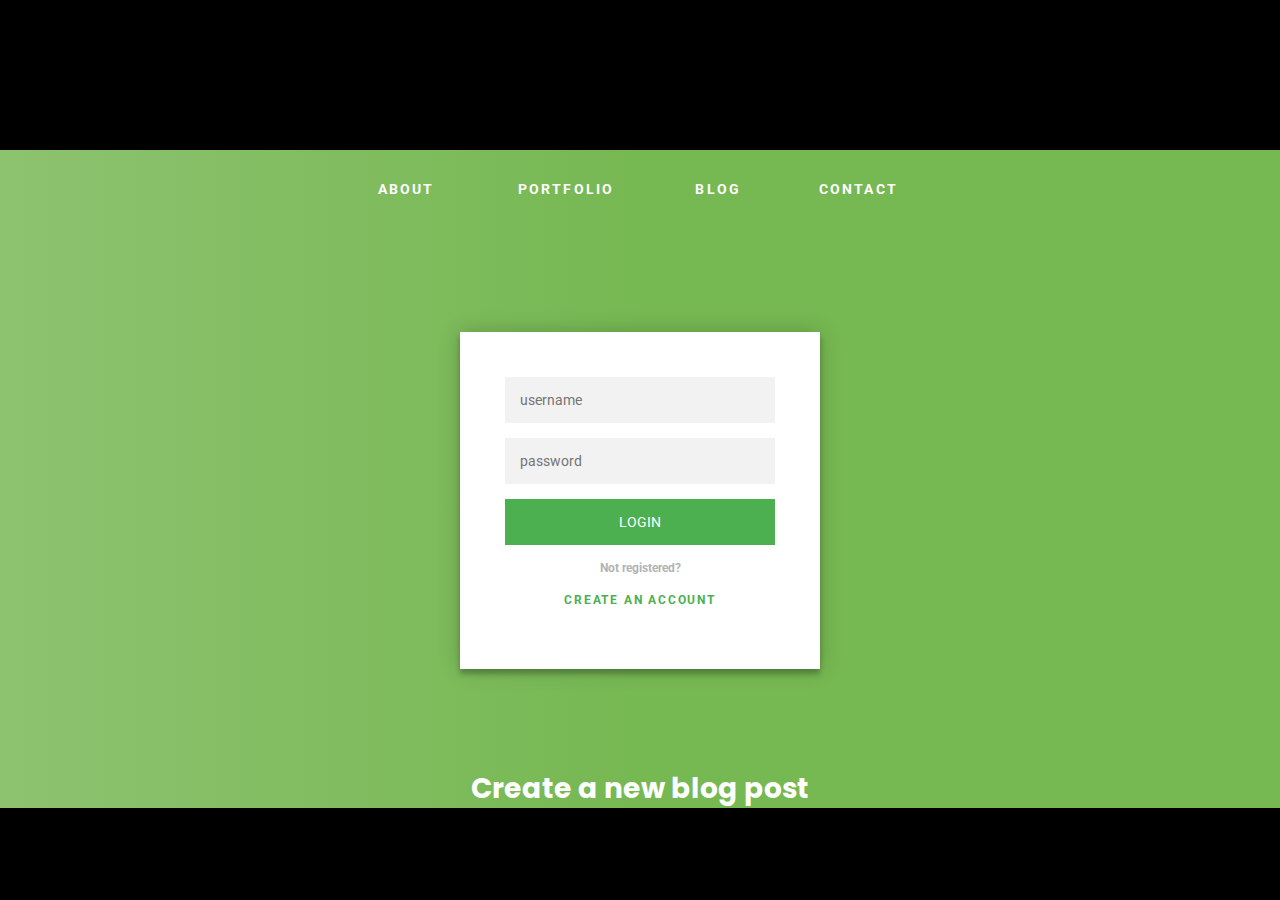
<file: index.html>
<!DOCTYPE html>
<html lang="en">
<head>
    <meta charset="UTF-8">
    <meta http-equiv="X-UA-Compatible" content="IE=edge">
    <meta name="viewport" content="width=device-width, initial-scale=1.0">
    <title>Document</title>
 
    <link rel="stylesheet" href="styles.css">
    
    <link rel="stylesheet" href="styles2.css">
</head>
<body>
    <div class="navbar">
        <ul>
            <li><a href="#">About</a></li>
            <li><a href="#">Portfolio</a></li>
            <li><a href="#">Blog</a></li>
            <li><a href="#">Contact</a></li>
          </ul>
    </div>

    <div class="blog-container">
  
        <div class="blog-header">
          <div class="blog-cover">
           
          </div>
        </div>
      
        <div class="blog-body">
          <div class="blog-title">
            <h1><a href="#">My blog page</a></h1>
          </div>
          <div class="blog-summary">
            <p>Lorem ipsum dolor sit amet, consectetur adipiscing elit. Pellentesque vitae leo eu diam dapibus lacinia. Aenean pretium, nulla sit amet.</p>
          </div>
      
        </div>
        
        <div class="blog-footer">
          <ul>
            <li class="published-date">2 days ago</li>
          
          </ul>
        </div>
      
      </div>


   

     


      <div id="blog-posts"></div>

<!-- login  -->
 <div class="login-page">
  <div class="form">
    <form class="register-form">
      <input type="text" placeholder="name"/>
      <input type="password" placeholder="password"/>
      <input type="text" placeholder="email address"/>
      <button>create</button>
      <p class="message">Already registered? <a href="#">Sign In</a></p>
    </form>
    <form class="login-form">
      <input type="text" placeholder="username"/>
      <input type="password" placeholder="password"/>
      <button>login</button>
      <p class="message">Not registered? <a href="#">Create an account</a></p>
    </form>
  </div>
</div>
<!-- login -->

      <!-- form -->
      <h1 class="formh1">Create a new blog post</h1>
      <form id="blog-form">
        <label for="title">Title:</label><br>
        <input type="text" id="title" name="title" placeholder="Title"><br>
        <label for="paragraph">Paragraph:</label><br>
        <textarea id="paragraph" name="paragraph" placeholder="Text"></textarea><br>
        <label for="image-url">Image URL:</label><br>
        <input type="text" id="image-url" name="image-url" placeholder="image-url"><br><br>
        
        <input type="submit" value="Submit post">
      </form>
    <!-- form -->
      
 <script src="script.js"></script>
</body>
</html>
</file>
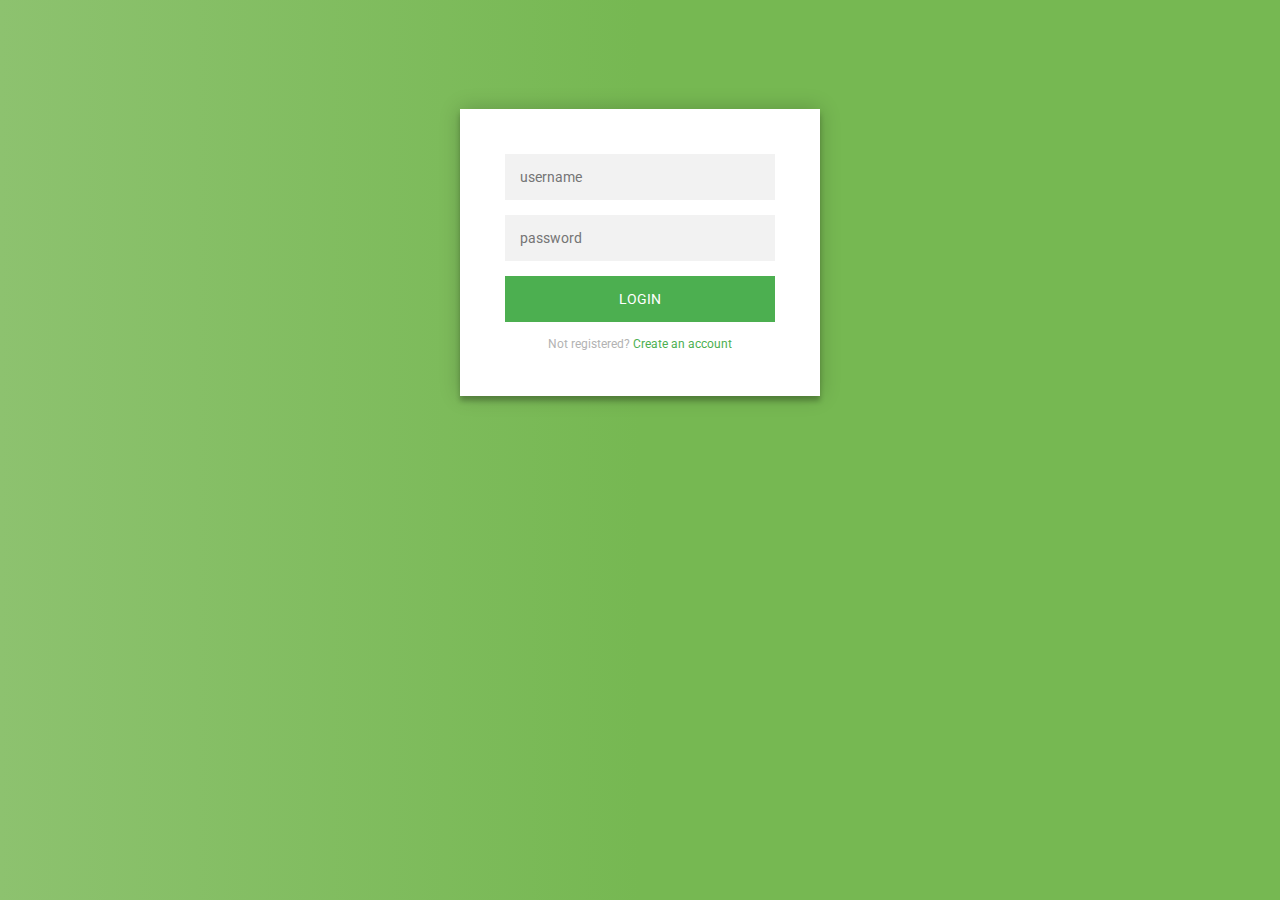
<file: login.html>
<!DOCTYPE html>
<html lang="en">
<head>
    <meta charset="UTF-8">
    <meta http-equiv="X-UA-Compatible" content="IE=edge">
    <meta name="viewport" content="width=device-width, initial-scale=1.0">
    <title>Document</title>
 
    <link rel="stylesheet" href="styles2.css">
</head>
<body>
  
  <div class="login-page">
  <div class="form">
    <form class="register-form">
      <input type="text" placeholder="name"/>
      <input type="password" placeholder="password"/>
      <input type="text" placeholder="email address"/>
      <button>create</button>
      <p class="message">Already registered? <a href="#">Sign In</a></p>
    </form>
    <form class="login-form">
      <input type="text" placeholder="username"/>
      <input type="password" placeholder="password"/>
      <button>login</button>
      <p class="message">Not registered? <a href="#">Create an account</a></p>
    </form>
  </div>
</div>
    <script src="script2.js"></script>
</body
  </html>
</file>
<file: styles.css>
@import url("https://fonts.googleapis.com/css2?family=Poppins:wght@300&display=swap");
body, html {
  margin: 0;
  font: bold 14px/1.4 "Open Sans", arial, sans-serif;
  background: #000;
}

ul {
  margin: 150px auto 0;
  padding: 0;
  list-style: none;
  display: table;
  width: 600px;
  text-align: center;
}

li {
  display: table-cell;
  position: relative;
  padding: 15px 0;
}

a {
  color: #fff;
  text-transform: uppercase;
  text-decoration: none;
  letter-spacing: 0.15em;
  display: inline-block;
  padding: 15px 20px;
  position: relative;
}

a:after {
  background: none repeat scroll 0 0 transparent;
  bottom: 0;
  content: "";
  display: block;
  height: 2px;
  left: 50%;
  position: absolute;
  background: #fff;
  transition: width 0.3s ease 0s, left 0.3s ease 0s;
  width: 0;
}

a:hover:after {
  width: 100%;
  left: 0;
}

@media screen and (max-width: 687px) {
  ul {
    margin: 50px auto 0;
    display: block;
    width: 100%;
  }
  li {
    display: block;
    padding: 0;
    text-align: center;
  }
  a {
    display: block;
    padding: 15px 0;
  }
}
.blog-container {
  background: #fff;
  border-radius: 5px;
  box-shadow: hsla(0, 0%, 0%, 0.2) 0 4px 2px -2px;
  font-family: "adelle-sans", sans-serif;
  font-weight: 100;
  margin: 48px auto;
  width: 20rem;
}
@media screen and (min-width: 480px) {
  .blog-container {
    width: 28rem;
  }
}
@media screen and (min-width: 767px) {
  .blog-container {
    width: 40rem;
  }
}
@media screen and (min-width: 959px) {
  .blog-container {
    width: 50rem;
  }
}

.blog-container a {
  color: #4d4dff;
  text-decoration: none;
  transition: 0.25s ease;
}
.blog-container a:hover {
  border-color: #ff4d4d;
  color: #ff4d4d;
}

.blog-cover {
  background-image: url("https://s3-us-west-2.amazonaws.com/s.cdpn.io/17779/yosemite-3.jpg");
  background-size: cover;
  border-radius: 5px 5px 0 0;
  height: 15rem;
  box-shadow: inset hsla(0, 0%, 0%, 0.2) 0 64px 64px 16px;
}

.blog-author,
.blog-author--no-cover {
  margin: 0 auto;
  padding-top: 0.125rem;
  width: 80%;
}

.blog-author h3::before,
.blog-author--no-cover h3::before {
  background: url("https://s3-us-west-2.amazonaws.com/s.cdpn.io/17779/russ.jpeg");
  background-size: cover;
  border-radius: 50%;
  content: " ";
  display: inline-block;
  height: 32px;
  margin-right: 0.5rem;
  position: relative;
  top: 8px;
  width: 32px;
}

.blog-author h3 {
  color: #fff;
  font-weight: 100;
}

.blog-author--no-cover h3 {
  color: #999999;
  font-weight: 100;
}

.blog-body {
  margin: 0 auto;
  width: 80%;
}

.video-body {
  height: 100%;
  width: 100%;
}

.blog-title h1 a {
  color: #333;
  font-weight: 100;
}

.blog-summary p {
  color: #4d4d4d;
}

.blog-tags ul {
  display: flex;
  flex-direction: row;
  flex-wrap: wrap;
  list-style: none;
  padding-left: 0;
}

.blog-tags li + li {
  margin-left: 0.5rem;
}

.blog-tags a {
  border: 1px solid #999999;
  border-radius: 3px;
  color: #999999;
  font-size: 0.75rem;
  height: 1.5rem;
  line-height: 1.5rem;
  letter-spacing: 1px;
  padding: 0 0.5rem;
  text-align: center;
  text-transform: uppercase;
  white-space: nowrap;
  width: 5rem;
}

.blog-footer {
  border-top: 1px solid #e6e6e6;
  margin: 0 auto;
  padding-bottom: 0.125rem;
  width: 80%;
}

.blog-footer ul {
  list-style: none;
  display: flex;
  flex: row wrap;
  justify-content: flex-end;
  padding-left: 0;
}

.blog-footer li:first-child {
  margin-right: auto;
}

.blog-footer li + li {
  margin-left: 0.5rem;
}

.blog-footer li {
  color: #999999;
  font-size: 0.75rem;
  height: 1.5rem;
  letter-spacing: 1px;
  line-height: 1.5rem;
  text-align: center;
  text-transform: uppercase;
  position: relative;
  white-space: nowrap;
}
.blog-footer li a {
  color: #999999;
}

.comments {
  margin-right: 1rem;
}

.published-date {
  border: 1px solid #999999;
  border-radius: 3px;
  padding: 0 0.5rem;
}

.numero {
  position: relative;
  top: -0.5rem;
}

.icon-star,
.icon-bubble {
  fill: #999999;
  height: 24px;
  margin-right: 0.5rem;
  transition: 0.25s ease;
  width: 24px;
}
.icon-star:hover,
.icon-bubble:hover {
  fill: #ff4d4d;
}

@media screen and (max-width: 680px) {
  .navbar {
    display: flex;
    flex-direction: column;
  }
}

#blog-form {
  display: flex;
  justify-content: center;
  flex-direction: column;
  width: 30%;
  margin: auto;
  margin-bottom: 30px;
  font-family: "Poppins", sans-serif;
}

.formh1 {
  color: white;
  display: flex;
  justify-content: center;
  font-family: "Poppins", sans-serif;
}/*# sourceMappingURL=styles.css.map */
</file>
<file: styles2.css>
@import url(https://fonts.googleapis.com/css?family=Roboto:300);

.login-page {
  width: 360px;
  padding: 8% 0 0;
  margin: auto;
}
.form {
  position: relative;
  z-index: 1;
  background: #FFFFFF;
  max-width: 360px;
  margin: 0 auto 100px;
  padding: 45px;
  text-align: center;
  box-shadow: 0 0 20px 0 rgba(0, 0, 0, 0.2), 0 5px 5px 0 rgba(0, 0, 0, 0.24);
}
.form input {
  font-family: "Roboto", sans-serif;
  outline: 0;
  background: #f2f2f2;
  width: 100%;
  border: 0;
  margin: 0 0 15px;
  padding: 15px;
  box-sizing: border-box;
  font-size: 14px;
}
.form button {
  font-family: "Roboto", sans-serif;
  text-transform: uppercase;
  outline: 0;
  background: #4CAF50;
  width: 100%;
  border: 0;
  padding: 15px;
  color: #FFFFFF;
  font-size: 14px;
  -webkit-transition: all 0.3 ease;
  transition: all 0.3 ease;
  cursor: pointer;
}
.form button:hover,.form button:active,.form button:focus {
  background: #43A047;
}
.form .message {
  margin: 15px 0 0;
  color: #b3b3b3;
  font-size: 12px;
}
.form .message a {
  color: #4CAF50;
  text-decoration: none;
}
.form .register-form {
  display: none;
}
.container {
  position: relative;
  z-index: 1;
  max-width: 300px;
  margin: 0 auto;
}
.container:before, .container:after {
  content: "";
  display: block;
  clear: both;
}
.container .info {
  margin: 50px auto;
  text-align: center;
}
.container .info h1 {
  margin: 0 0 15px;
  padding: 0;
  font-size: 36px;
  font-weight: 300;
  color: #1a1a1a;
}
.container .info span {
  color: #4d4d4d;
  font-size: 12px;
}
.container .info span a {
  color: #000000;
  text-decoration: none;
}
.container .info span .fa {
  color: #EF3B3A;
}
body {
  background: #76b852; /* fallback for old browsers */
  background: rgb(141,194,111);
  background: linear-gradient(90deg, rgba(141,194,111,1) 0%, rgba(118,184,82,1) 50%);
  font-family: "Roboto", sans-serif;
  -webkit-font-smoothing: antialiased;
  -moz-osx-font-smoothing: grayscale;      
}
</file>
